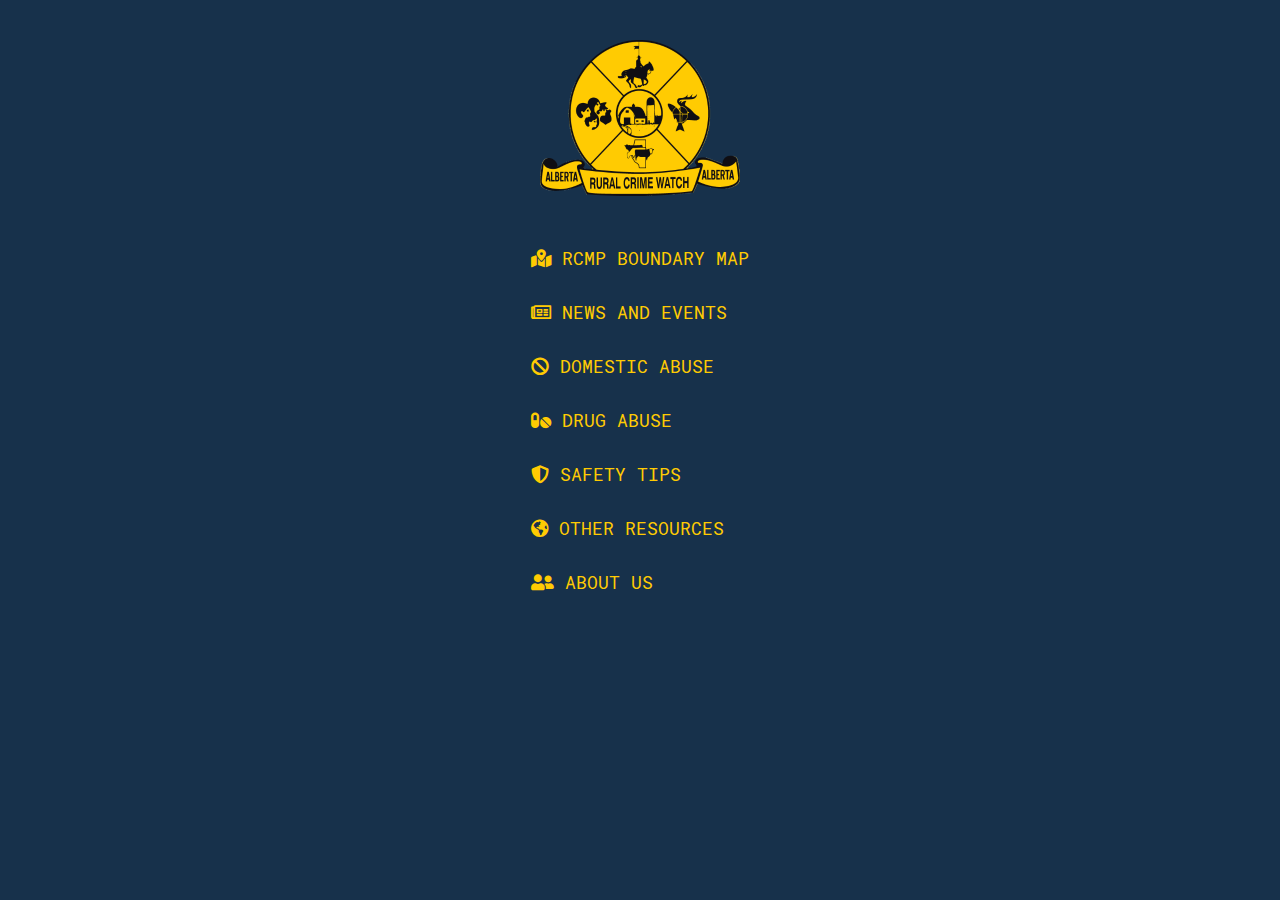
<file: index.html>
<!DOCTYPE html>
<html lang="en">
<head>
    <meta charset="UTF-8">
    <meta name="viewport" content="width=device-width, initial-scale=1.0">
    <title>Crime Watch</title>
    <link rel="stylesheet" href="asset/css/style.css">
    <link rel="stylesheet" href="asset/font-awesome/css/all.css">
    
</head>
<body>
    <img class="logo" src="asset/img/logo.png" alt="">
    <ul>
        <li>
            <i class="fas fa-map-marked-alt"></i>
            <a href="boundaryMap.html">RCMP BOUNDARY MAP</a>
        </li>
        <li>
            <i class="far fa-newspaper"></i>
            <a href="">NEWS AND EVENTS</a>
        </li>
        <li>
            <i class="fas fa-ban"></i>
            <a href="">DOMESTIC ABUSE</a>
        </li>
        <li>
            <i class="fas fa-pills"></i>
            <a href="">DRUG ABUSE</a>
        </li>
        <li>
            <i class="fas fa-shield-alt"></i>
            <a href="safetyTips.html">SAFETY TIPS</a>
        </li>
        <li>
            <i class="fas fa-globe-americas"></i>
            <a href="resources.html">OTHER RESOURCES</a>
        </li>
        <li>
            <i class="fas fa-user-friends"></i>
            <a href="aboutUs.html">ABOUT US</a>
        </li>
    </ul>
</body>
</html>
</file>
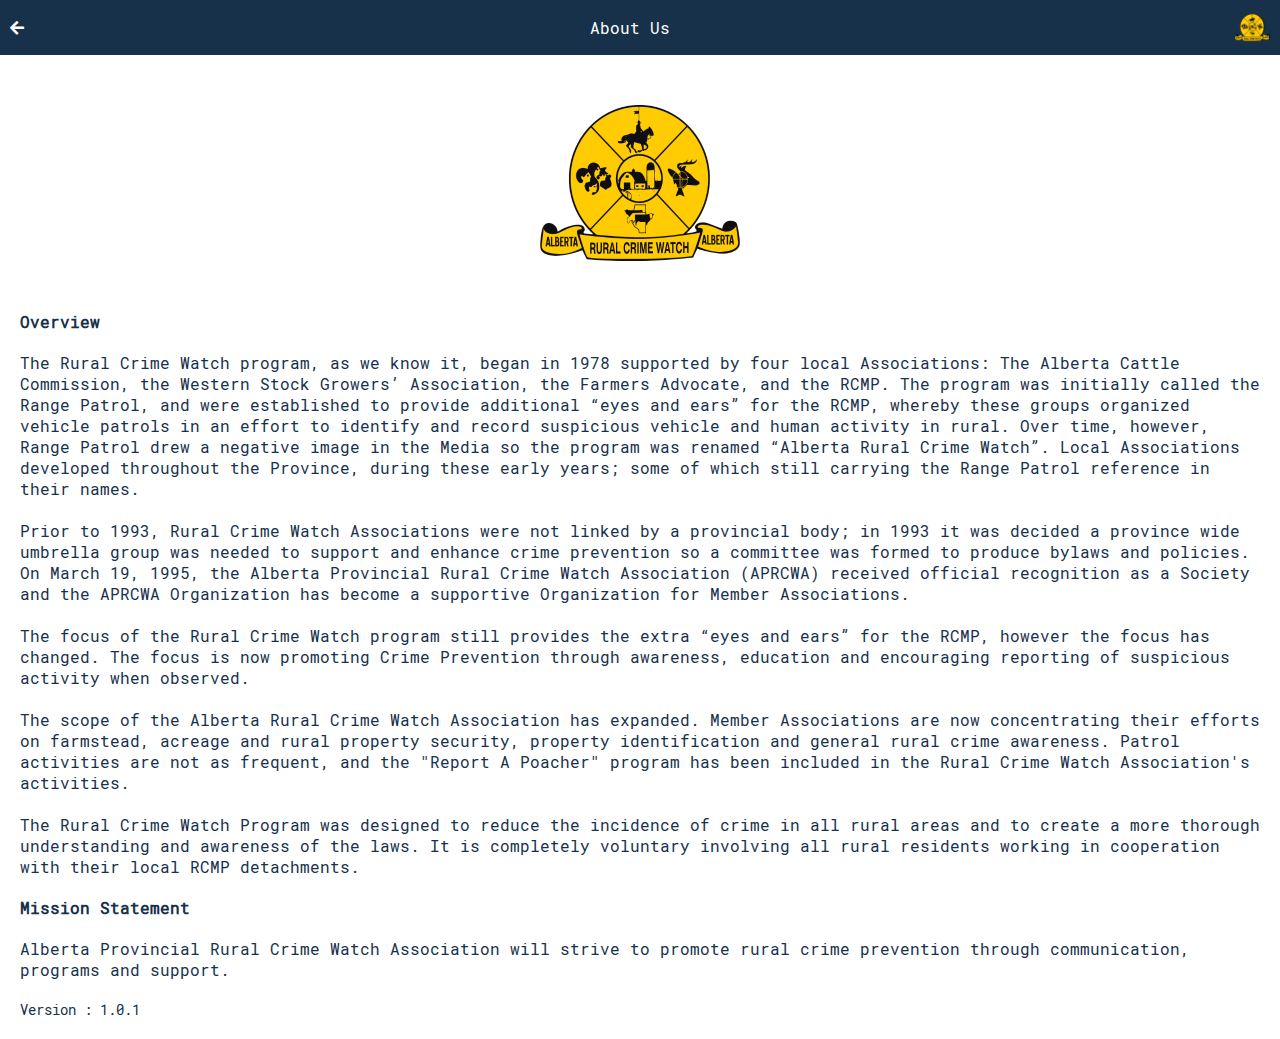
<file: aboutus.html>
<!DOCTYPE html>
<html lang="en">
<head>
    <meta charset="UTF-8">
    <meta name="viewport" content="width=device-width, initial-scale=1.0">
    <title>Crime Watch</title>
    <link rel="stylesheet" href="asset/css/aboutus.css">
    <link rel="stylesheet" href="asset/font-awesome/css/all.css">
</head>
<body>
    <header>
        <a href="index.html">
            <i class="fas fa-arrow-left"></i>
        </a>
        <p>About Us</p>
        <img class="logoIcon" src="asset/img/icon.png" alt="">
    </header>
    <main>
        <section class="logoContainer">
            <img class="logo" src="asset/img/logo.png" alt="">
        </section>
        <section>
            <h4 class="title">Overview</h4>
            <p>The Rural Crime Watch program, as we know it, began in 1978 supported by four local Associations: The Alberta Cattle Commission, the Western Stock Growers’ Association, the Farmers Advocate, and the RCMP. The program was initially called the Range Patrol, and were established to provide additional “eyes and ears” for the RCMP, whereby these groups organized vehicle patrols in an effort to identify and record suspicious vehicle and human activity in rural. Over time, however, Range Patrol drew a negative image in the Media so the program was renamed “Alberta Rural Crime Watch”. Local Associations developed throughout the Province, during these early years; some of which still carrying the Range Patrol reference in their names.
            <br/>
            <br/>
                Prior to 1993, Rural Crime Watch Associations were not linked by a provincial body; in 1993 it was decided a province wide umbrella group was needed to support and enhance crime prevention so a committee was formed to produce bylaws and policies. On March 19, 1995, the Alberta Provincial Rural Crime Watch Association (APRCWA) received official recognition as a Society and the APRCWA Organization has become a supportive Organization for Member Associations.
            <br/>    
            <br/>    
                The focus of the Rural Crime Watch program still provides the extra “eyes and ears” for the RCMP, however the focus has changed. The focus is now promoting Crime Prevention through awareness, education and encouraging reporting of suspicious activity when observed.
            <br/>
            <br/>
                The scope of the Alberta Rural Crime Watch Association has expanded. Member Associations are now concentrating their efforts on farmstead, acreage and rural property security, property identification and general rural crime awareness. Patrol activities are not as frequent, and the "Report A Poacher" program has been included in the Rural Crime Watch Association's activities.
            <br/>    
            <br/>    
                The Rural Crime Watch Program was designed to reduce the incidence of crime in all rural areas and to create a more thorough understanding and awareness of the laws. It is completely voluntary involving all rural residents working in cooperation with their local RCMP detachments.
            </p>
        </section>
        <section>
            <h4 class="title">Mission Statement</h4>
            <p>Alberta Provincial Rural Crime Watch Association will strive to promote rural crime prevention through communication, programs and support.
            </p>
        </section>
        <section class="versionContainer">
            <p>Version : 1.0.1</p>
        </section>
    </main>
</body>
</html>
</file>
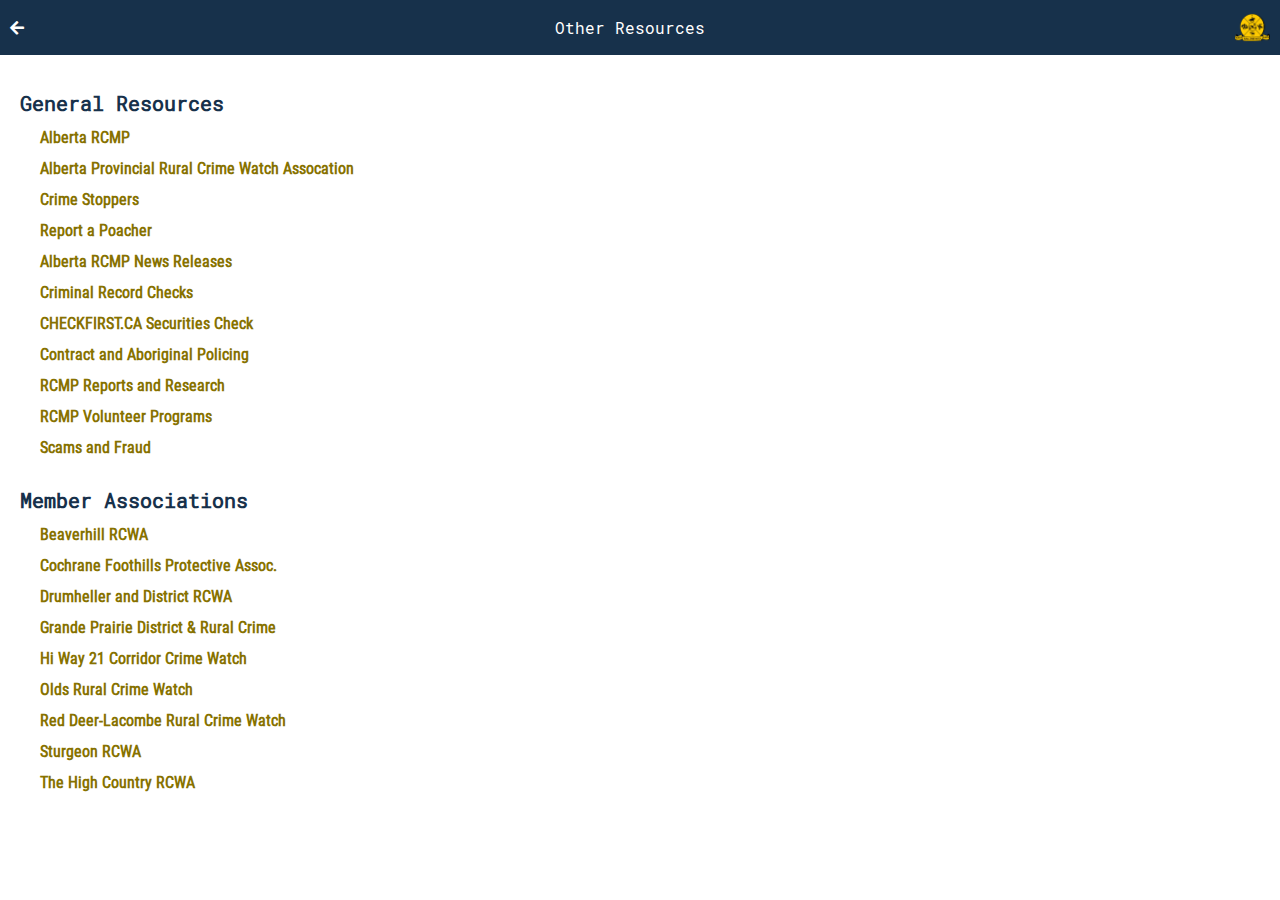
<file: resources.html>
<!DOCTYPE html>
<html lang="en">
<head>
    <meta charset="UTF-8">
    <meta name="viewport" content="width=device-width, initial-scale=1.0">
    <title>Crime Watch</title>
    <link rel="stylesheet" href="asset/css/resources.css">
    <link rel="stylesheet" href="asset/font-awesome/css/all.css">
</head>
<body>
    <header>
        <a href="index.html">
            <i class="fas fa-arrow-left"></i>
        </a>
        <p>Other Resources</p>
        <img class="logoIcon" src="asset/img/icon.png" alt="">
    </header>
    <main>
        <h4 class="title">
            General Resources
        </h4>
        <ul class="linkList">
            <li class="listItem"><a class="link" href="">Alberta RCMP</a></li>
            <li class="listItem"><a class="link" href="">Alberta Provincial Rural Crime Watch Assocation</a></li>
            <li class="listItem"><a class="link" href="">Crime Stoppers</a></li>
            <li class="listItem"><a class="link" href="">Report a Poacher</a></li>
            <li class="listItem"><a class="link" href="">Alberta RCMP News Releases</a></li>
            <li class="listItem"><a class="link" href="">Criminal Record Checks</a></li>
            <li class="listItem"><a class="link" href="">CHECKFIRST.CA Securities Check</a></li>
            <li class="listItem"><a class="link" href="">Contract and Aboriginal Policing</a></li>
            <li class="listItem"><a class="link" href="">RCMP Reports and Research</a></li>
            <li class="listItem"><a class="link" href="">RCMP Volunteer Programs</a></li>
            <li class="listItem"><a class="link" href="">Scams and Fraud</a></li>
        </ul>
        <h4 class="title">
            Member Associations
        </h4>
        <ul class="linkList">
            <li class="listItem"><a class="link" href="">Beaverhill RCWA</a></li>
            <li class="listItem"><a class="link" href="">Cochrane Foothills Protective Assoc.</a></li>
            <li class="listItem"><a class="link" href="">Drumheller and District RCWA</a></li>
            <li class="listItem"><a class="link" href="">Grande Prairie District & Rural Crime</a></li>
            <li class="listItem"><a class="link" href="">Hi Way 21 Corridor Crime Watch</a></li>
            <li class="listItem"><a class="link" href="">Olds Rural Crime Watch</a></li>
            <li class="listItem"><a class="link" href="">Red Deer-Lacombe Rural Crime Watch</a></li>
            <li class="listItem"><a class="link" href="">Sturgeon RCWA</a></li>
            <li class="listItem"><a class="link" href="">The High Country RCWA</a></li>
        </ul>
    </main>
</body>
</html>
</file>
<file: asset/css/style.css>
@font-face {
    font-family: roboto;
    src: url(../font/RobotoMono-Regular.ttf);
}

*{
    margin:0;
    padding:0;
    font-family: roboto;
    color:#ffcb02;
    list-style-type: none;
    text-decoration:none;
}

body{
    background:#17314b;
    display: flex;
    flex-direction: column;
    /* justify-content: center; */
    align-items: center;
    height:100vh;
}

.logo{
    width:200px;
    margin:40px 0 20px 0;
}

ul li{
    margin:30px 0;
    font-size:18px;
}
</file>
<file: asset/css/aboutus.css>
@font-face {
    font-family: roboto;
    src: url(../font/RobotoMono-Regular.ttf);
}

*{
    margin:0;
    padding:0;
    font-family: roboto;
    color:#17314b;
    list-style-type: none;
    text-decoration:none;
}

body{
    display:flex;
    flex-direction: column;
}

header{
    display:flex;
    flex-direction: row;
    justify-content: space-between;
    align-items: center;
    padding:10px;
    background:#17314b;
}

header i{
    color:white;
}

header p{
    color:white;
}

.logoIcon{
    width:35px;
}

main{
    display: flex;
    flex-direction: column;
    padding:20px;
}

.logo{
    width:200px;
    margin:30px 0;
}

section{
    display:flex;
    flex-direction: column;
}

.logoContainer{
    justify-content: center;
    align-items: center;
}

.versionContainer{
    margin-top:20px;
    font-size:14px;
}

.title{
    margin:20px 0;
}
</file>
<file: asset/css/resources.css>
@font-face {
    font-family: roboto;
    src: url(../font/RobotoMono-Regular.ttf);
}

@font-face {
    font-family: robotoCondensed;
    src: url(../font/RobotoCondensed-Regular.ttf);
}

*{
    margin:0;
    padding:0;
    font-family: roboto;
    color:#17314b;
    list-style-type: none;
    text-decoration:none;
}

body{
    display:flex;
    flex-direction: column;
}

header{
    display:flex;
    flex-direction: row;
    justify-content: space-between;
    align-items: center;
    padding:10px 0;
    background:#17314b;
    position: fixed;
    width:100vw;
}

header i{
    color:white;
    padding:0 10px;
}

header p{
    color:white;
}

.logoIcon{
    width:35px;
    padding:0 10px;
}

main{
    margin-top:50px;
    display: flex;
    flex-direction: column;
    padding:20px;
}

.title{
    margin-top:20px;
    font-size:20px;
}

.listItem{
    margin:10px 20px;
}

.listItem a{
    color:#877200;
    font-family: robotoCondensed;
    font-size:16px;
    font-weight: bold;
}
</file>
